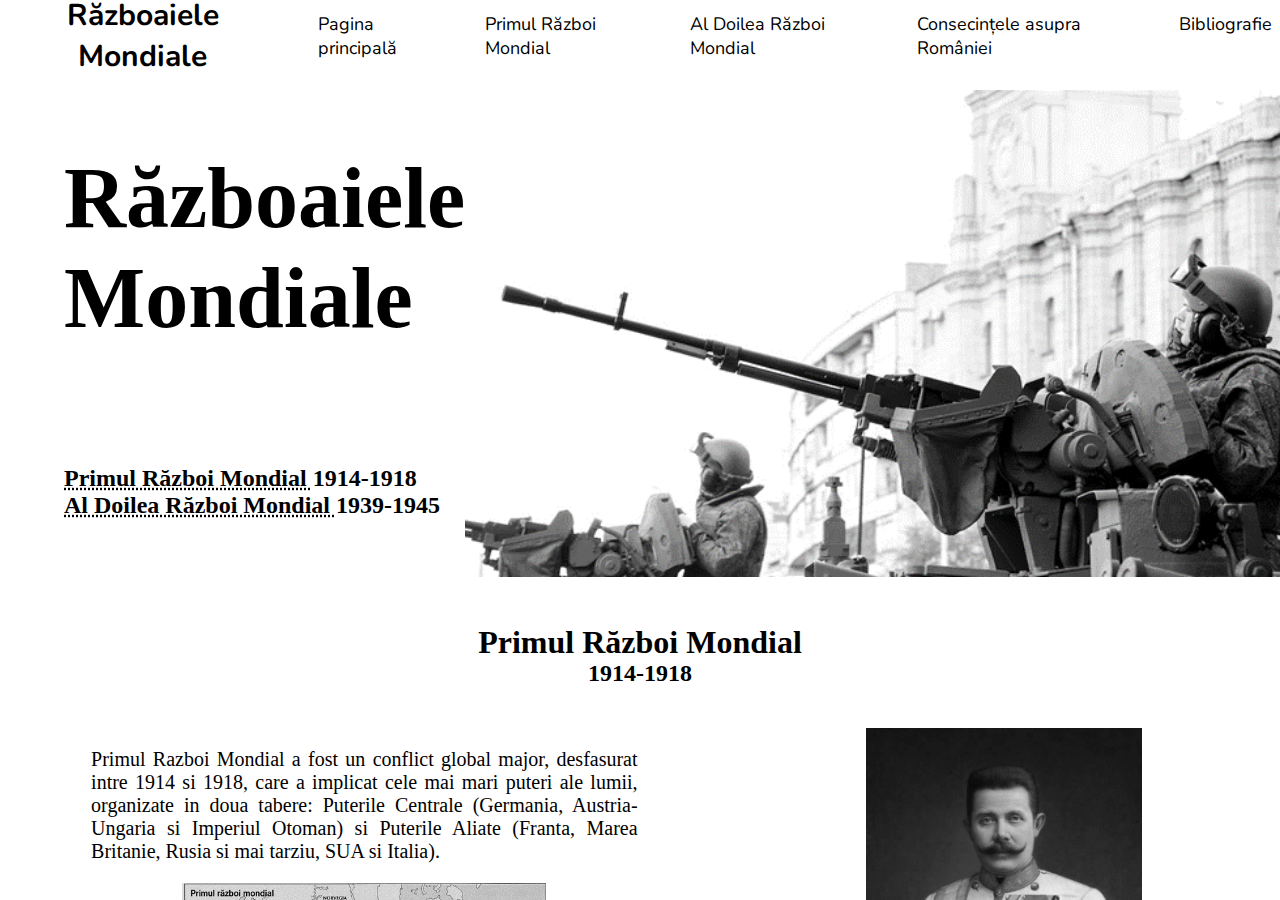
<file: index.html>
<!DOCTYPE html>
<html>
<head>
<title>Atestat</title>
</head>
        <frameset rows="10%, 90%" noresize border="no">
            <frame src="meniu.html" name="meniu" scrolling="no">
            <frame src="pagina-principala.html" name="afis">
        </frameset>
</html>
</file>
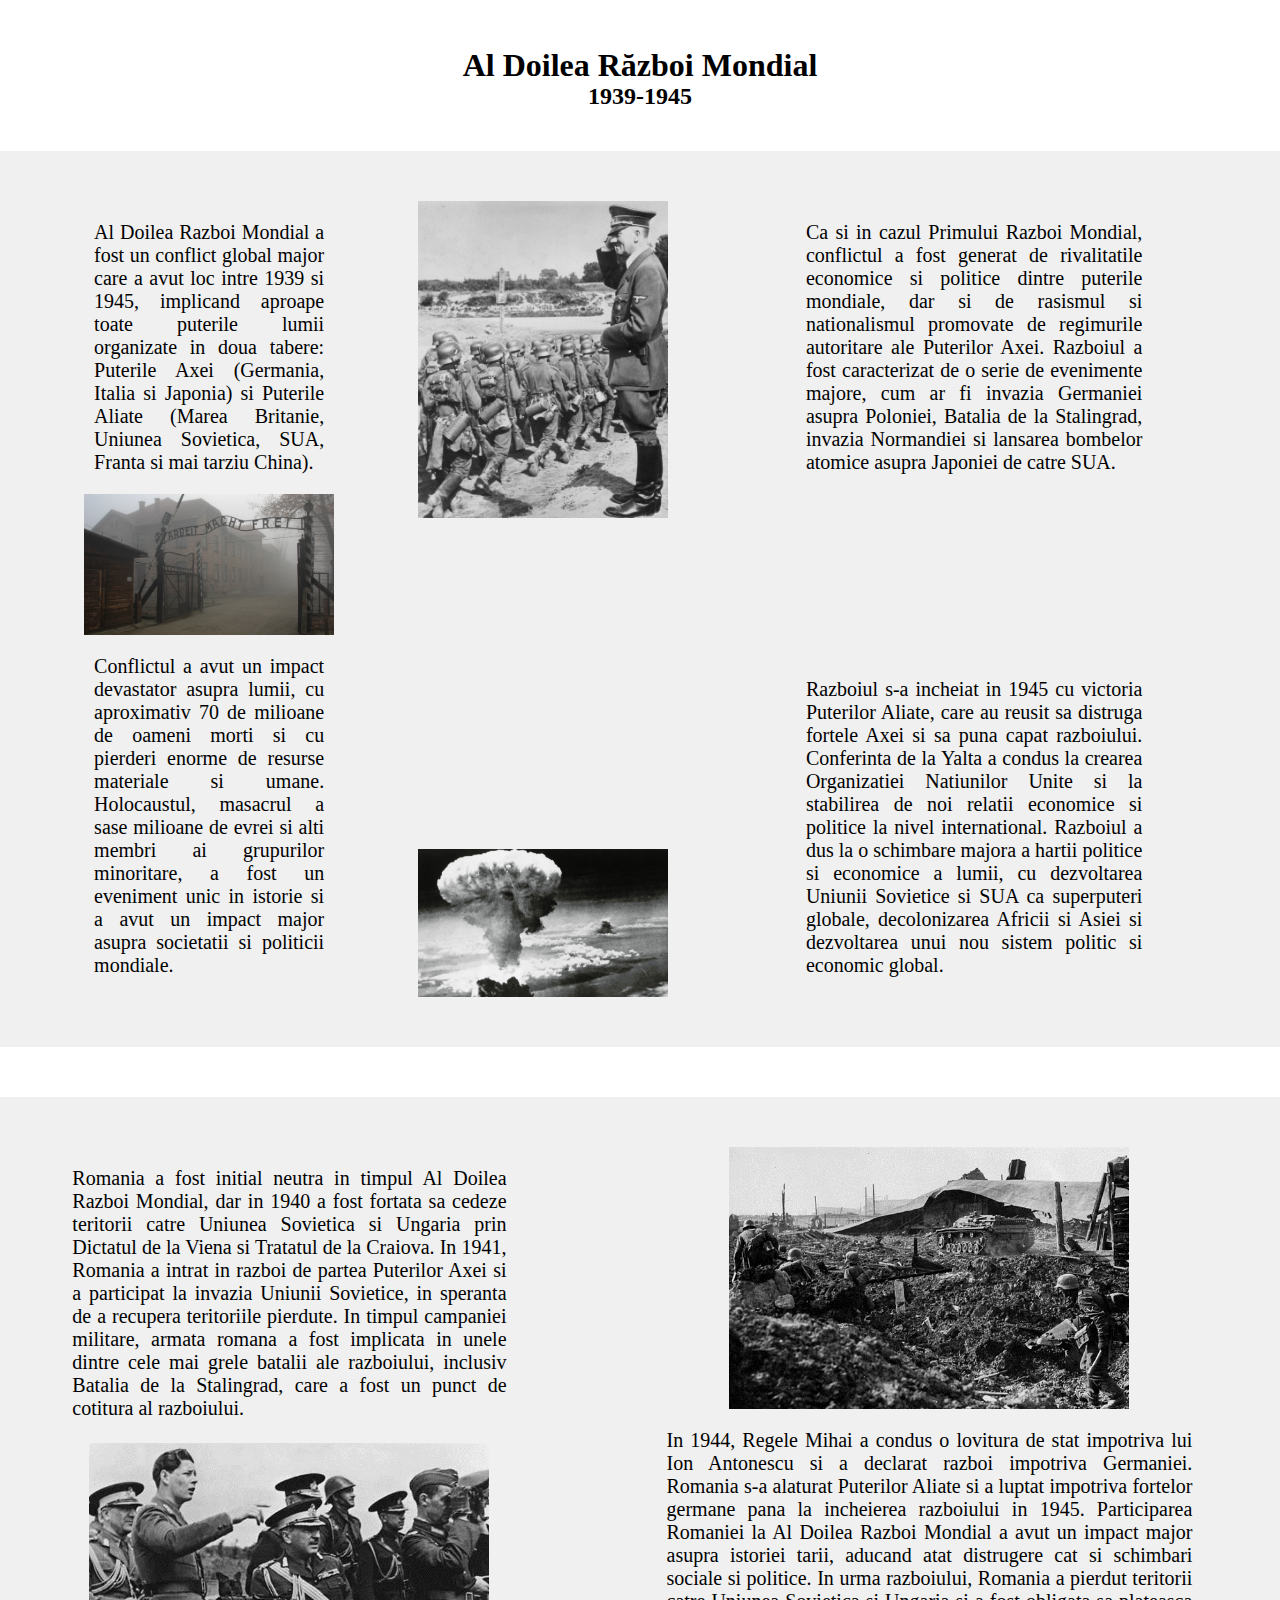
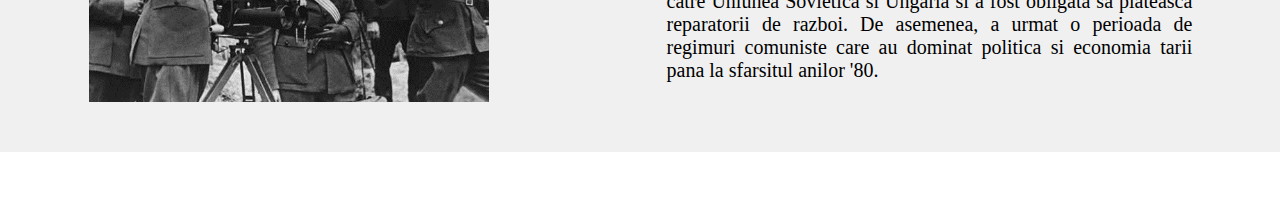
<file: al-doilea-razboi.html>
<!DOCTYPE html>
<html>
<head>
<title>Al Doilea Razboi Mondial</title>

<link rel="stylesheet" href="index.css">
<link rel="stylesheet" href="al-doilea-razboi.css">

<link rel="preconnect" href="https://fonts.googleapis.com">
<link rel="preconnect" href="https://fonts.gstatic.com" crossorigin>
<link href="https://fonts.googleapis.com/css2?family=Lato&display=swap" rel="stylesheet">
</head>
<body>

    <div class="titlu">
        <h1>Al Doilea Război Mondial</h1>
        <h2>1939-1945</h2>
    </div>

    <section>
        <div class="content">
            <p>Al Doilea Razboi Mondial a fost un conflict global major care a avut loc intre 1939 si 1945, implicand aproape toate puterile lumii organizate in doua tabere: Puterile Axei (Germania, Italia si Japonia) si Puterile Aliate (Marea Britanie, Uniunea Sovietica, SUA, Franta si mai tarziu China).</p>
            <img src="dr1.png" alt="" >
            <p>Conflictul a avut un impact devastator asupra lumii, cu aproximativ 70 de milioane de oameni morti si cu pierderi enorme de resurse materiale si umane. Holocaustul, masacrul a sase milioane de evrei si alti membri ai grupurilor minoritare, a fost un eveniment unic in istorie si a avut un impact major asupra societatii si politicii mondiale.</p>
        </div>
        <div class="content">
            <img src="dr2.png" alt="">
            <img src="dr3.png" alt="">
        </div>
        <div class="content">
            <p>Ca si in cazul Primului Razboi Mondial, conflictul a fost generat de rivalitatile economice si politice dintre puterile mondiale, dar si de rasismul si nationalismul promovate de regimurile autoritare ale Puterilor Axei. Razboiul a fost caracterizat de o serie de evenimente majore, cum ar fi invazia Germaniei asupra Poloniei, Batalia de la Stalingrad, invazia Normandiei si lansarea bombelor atomice asupra Japoniei de catre SUA.</p>
            <p>Razboiul s-a incheiat in 1945 cu victoria Puterilor Aliate, care au reusit sa distruga fortele Axei si sa puna capat razboiului. Conferinta de la Yalta a condus la crearea Organizatiei Natiunilor Unite si la stabilirea de noi relatii economice si politice la nivel international. Razboiul a dus la o schimbare majora a hartii politice si economice a lumii, cu dezvoltarea Uniunii Sovietice si SUA ca superputeri globale, decolonizarea Africii si Asiei si dezvoltarea unui nou sistem politic si economic global.</p>
        </div>
    </section>

    <section>
        <div class="content2">
            <p>Romania a fost initial neutra in timpul Al Doilea Razboi Mondial, dar in 1940 a fost fortata sa cedeze teritorii catre Uniunea Sovietica si Ungaria prin Dictatul de la Viena si Tratatul de la Craiova. In 1941, Romania a intrat in razboi de partea Puterilor Axei si a participat la invazia Uniunii Sovietice, in speranta de a recupera teritoriile pierdute. In timpul campaniei militare, armata romana a fost implicata in unele dintre cele mai grele batalii ale razboiului, inclusiv Batalia de la Stalingrad, care a fost un punct de cotitura al razboiului.</p>
            <img src="dr4.png" alt="" >
        </div>
        <div class="content2">
            <img src="dr5.png" alt="">
            <p>In 1944, Regele Mihai a condus o lovitura de stat impotriva lui Ion Antonescu si a declarat razboi impotriva Germaniei. Romania s-a alaturat Puterilor Aliate si a luptat impotriva fortelor germane pana la incheierea razboiului in 1945. Participarea Romaniei la Al Doilea Razboi Mondial a avut un impact major asupra istoriei tarii, aducand atat distrugere cat si schimbari sociale si politice. In urma razboiului, Romania a pierdut teritorii catre Uniunea Sovietica si Ungaria si a fost obligata sa plateasca reparatorii de razboi. De asemenea, a urmat o perioada de regimuri comuniste care au dominat politica si economia tarii pana la sfarsitul anilor '80.</p>
        </div>
    </section>

</body>
</file>
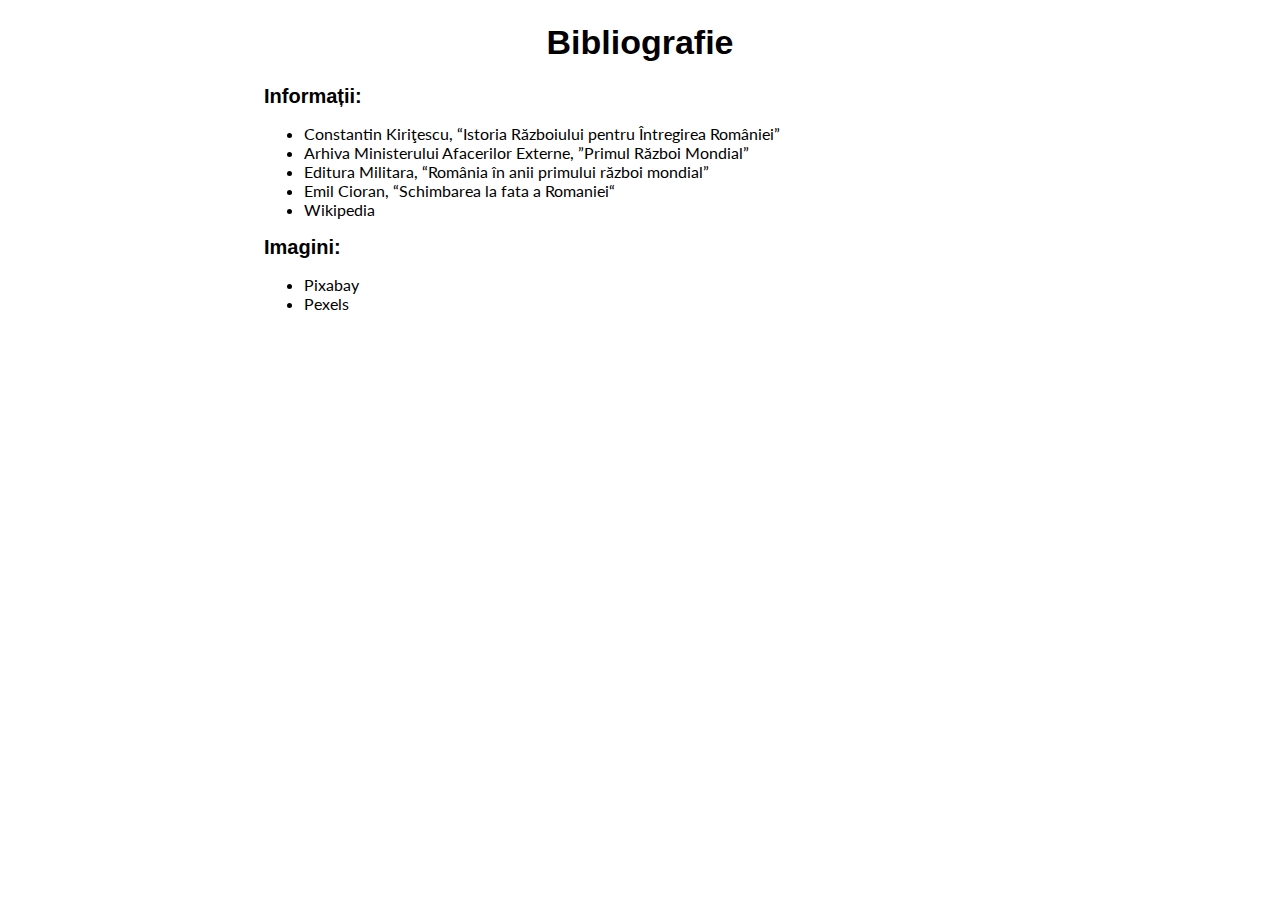
<file: bibliografie.html>
<!DOCTYPE html>
<html>
<head>
<title>Bibliografie</title>

<link rel="stylesheet" href="index.css">
<link rel="stylesheet" href="bibliografie.css">

<link rel="preconnect" href="https://fonts.googleapis.com">
<link rel="preconnect" href="https://fonts.gstatic.com" crossorigin>
<link href="https://fonts.googleapis.com/css2?family=Lato&display=swap" rel="stylesheet">
</head>
<body>

    <h1>Bibliografie</h1>

    <h2>Informații:</h2>
    <ul>
        <li>Constantin Kiriţescu, “Istoria Războiului pentru Întregirea României”</li>
        <li>Arhiva Ministerului Afacerilor Externe, ”Primul Război Mondial”</li>
        <li>Editura Militara, “România în anii primului război mondial”</li>
        <li>Emil Cioran, “Schimbarea la fata a Romaniei“</li>
        <li>Wikipedia</li>
    </ul>

    <h2>Imagini:</h2>
        <ul>
        <li>Pixabay</li>
        <li>Pexels</li>
    </ul>
   
</body>
</file>
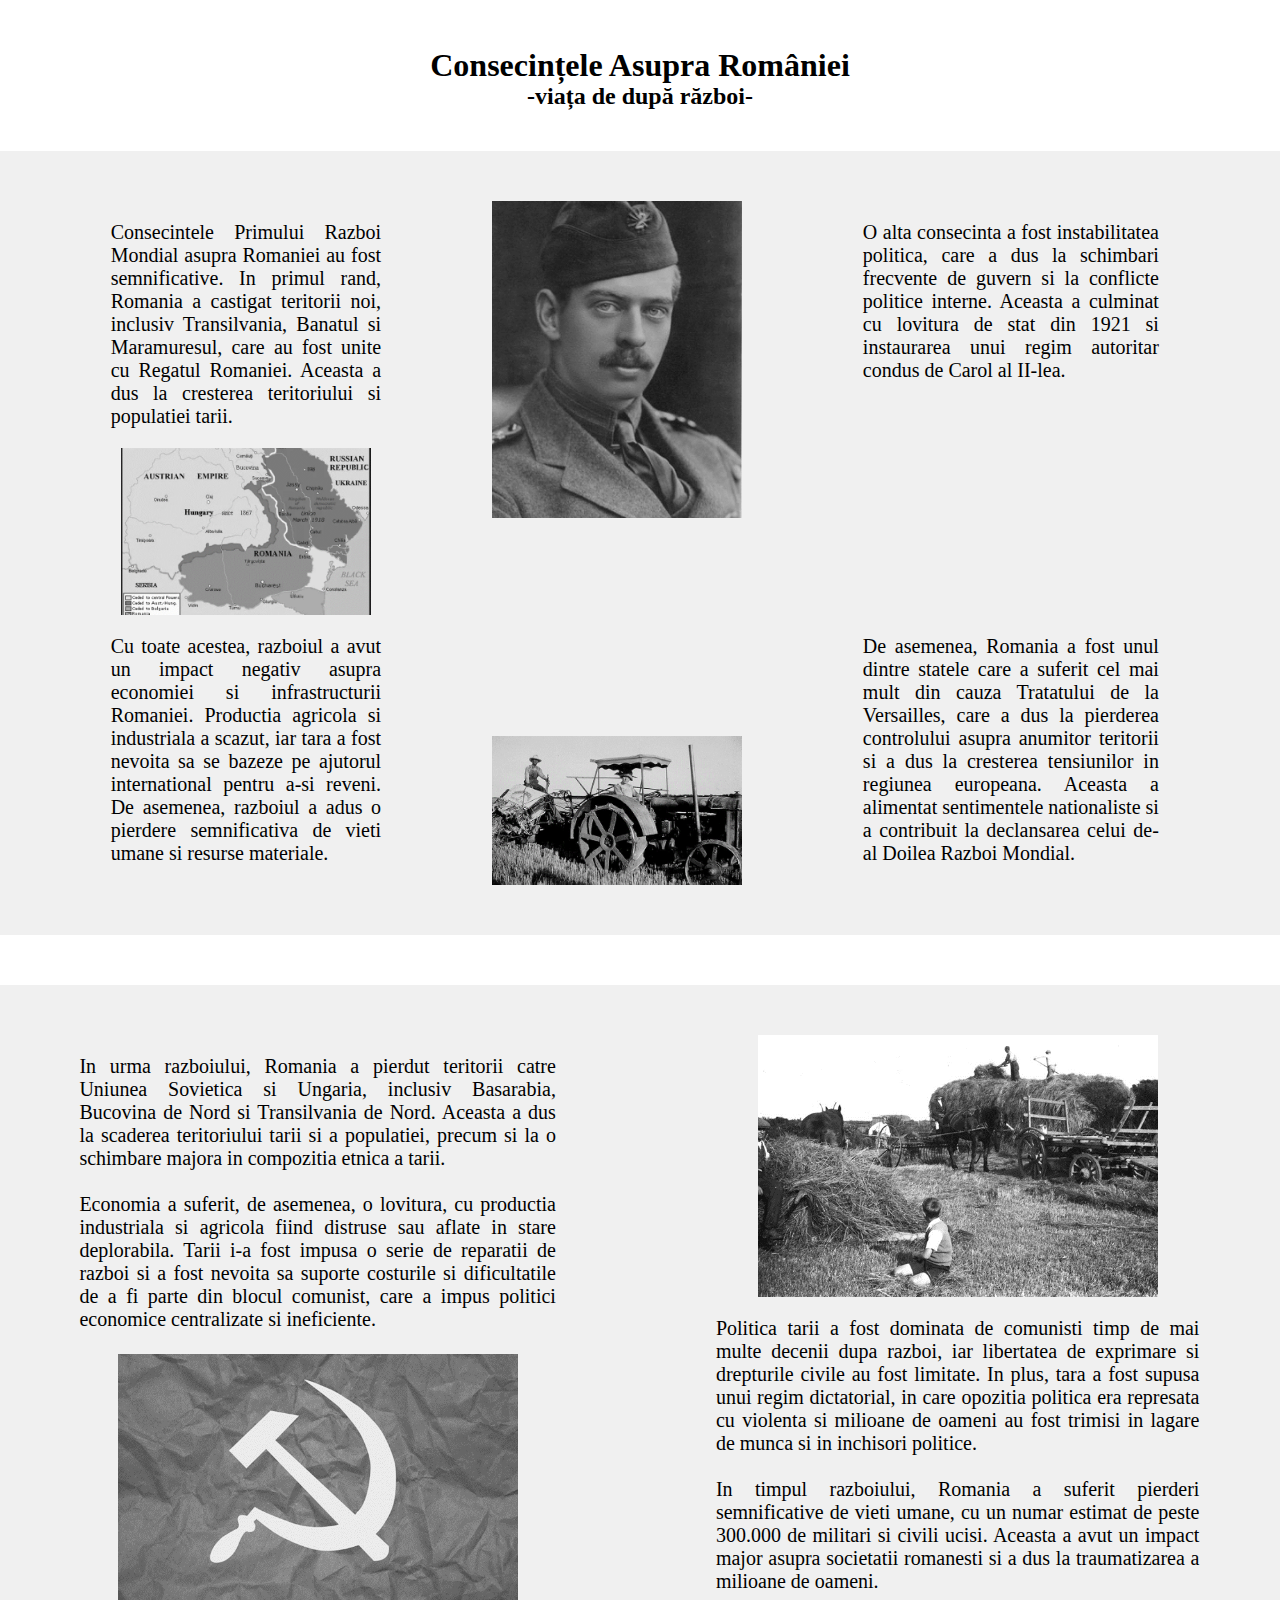
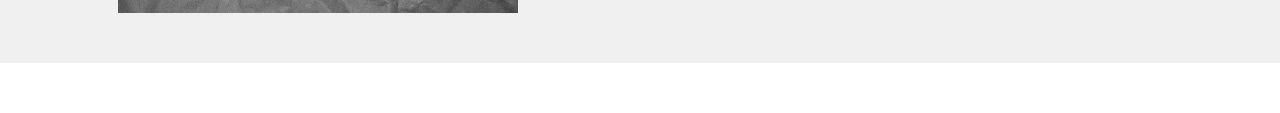
<file: consecintele-asupra-romaniei.html>
<!DOCTYPE html>
<html>
<head>
<title>Consecințele asupra României</title>

<link rel="stylesheet" href="index.css">
<link rel="stylesheet" href="al-doilea-razboi.css">

<link rel="preconnect" href="https://fonts.googleapis.com">
<link rel="preconnect" href="https://fonts.gstatic.com" crossorigin>
<link href="https://fonts.googleapis.com/css2?family=Lato&display=swap" rel="stylesheet">
</head>
<body>

    <div class="titlu">
        <h1>Consecințele Asupra României</h1>
        <h2>-viața de după război-</h2>
    </div>

    <section>
        <div class="content">
            <p>Consecintele Primului Razboi Mondial asupra Romaniei au fost semnificative. In primul rand, Romania a castigat teritorii noi, inclusiv Transilvania, Banatul si Maramuresul, care au fost unite cu Regatul Romaniei. Aceasta a dus la cresterea teritoriului si populatiei tarii.</p>
            <img src="cr1.png" alt="" >
            <p>Cu toate acestea, razboiul a avut un impact negativ asupra economiei si infrastructurii Romaniei. Productia agricola si industriala a scazut, iar tara a fost nevoita sa se bazeze pe ajutorul international pentru a-si reveni. De asemenea, razboiul a adus o pierdere semnificativa de vieti umane si resurse materiale.</p>
        </div>
        <div class="content">
            <img src="cr2.png" alt="">
            <img src="cr3.png" alt="">
        </div>
        <div class="content">
            <p>O alta consecinta a fost instabilitatea politica, care a dus la schimbari frecvente de guvern si la conflicte politice interne. Aceasta a culminat cu lovitura de stat din 1921 si instaurarea unui regim autoritar condus de Carol al II-lea.</p>
            <p>De asemenea, Romania a fost unul dintre statele care a suferit cel mai mult din cauza Tratatului de la Versailles, care a dus la pierderea controlului asupra anumitor teritorii si a dus la cresterea tensiunilor in regiunea europeana. Aceasta a alimentat sentimentele nationaliste si a contribuit la declansarea celui de-al Doilea Razboi Mondial.</p>
        </div>
    </section>

    <section>
        <div class="content2">
            <p>In urma razboiului, Romania a pierdut teritorii catre Uniunea Sovietica si Ungaria, inclusiv Basarabia, Bucovina de Nord si Transilvania de Nord. Aceasta a dus la scaderea teritoriului tarii si a populatiei, precum si la o schimbare majora in compozitia etnica a tarii.
                <br><br>
                Economia a suferit, de asemenea, o lovitura, cu productia industriala si agricola fiind distruse sau aflate in stare deplorabila. Tarii i-a fost impusa o serie de reparatii de razboi si a fost nevoita sa suporte costurile si dificultatile de a fi parte din blocul comunist, care a impus politici economice centralizate si ineficiente.</p>
            <img src="cr4.png" alt="" >
        </div>
        <div class="content2">
            <img src="cr5.png" alt="">
            <p>Politica tarii a fost dominata de comunisti timp de mai multe decenii dupa razboi, iar libertatea de exprimare si drepturile civile au fost limitate. In plus, tara a fost supusa unui regim dictatorial, in care opozitia politica era represata cu violenta si milioane de oameni au fost trimisi in lagare de munca si in inchisori politice.
                <br><br>
                In timpul razboiului, Romania a suferit pierderi semnificative de vieti umane, cu un numar estimat de peste 300.000 de militari si civili ucisi. Aceasta a avut un impact major asupra societatii romanesti si a dus la traumatizarea a milioane de oameni.</p>
        </div>
    </section>

</body>
</file>
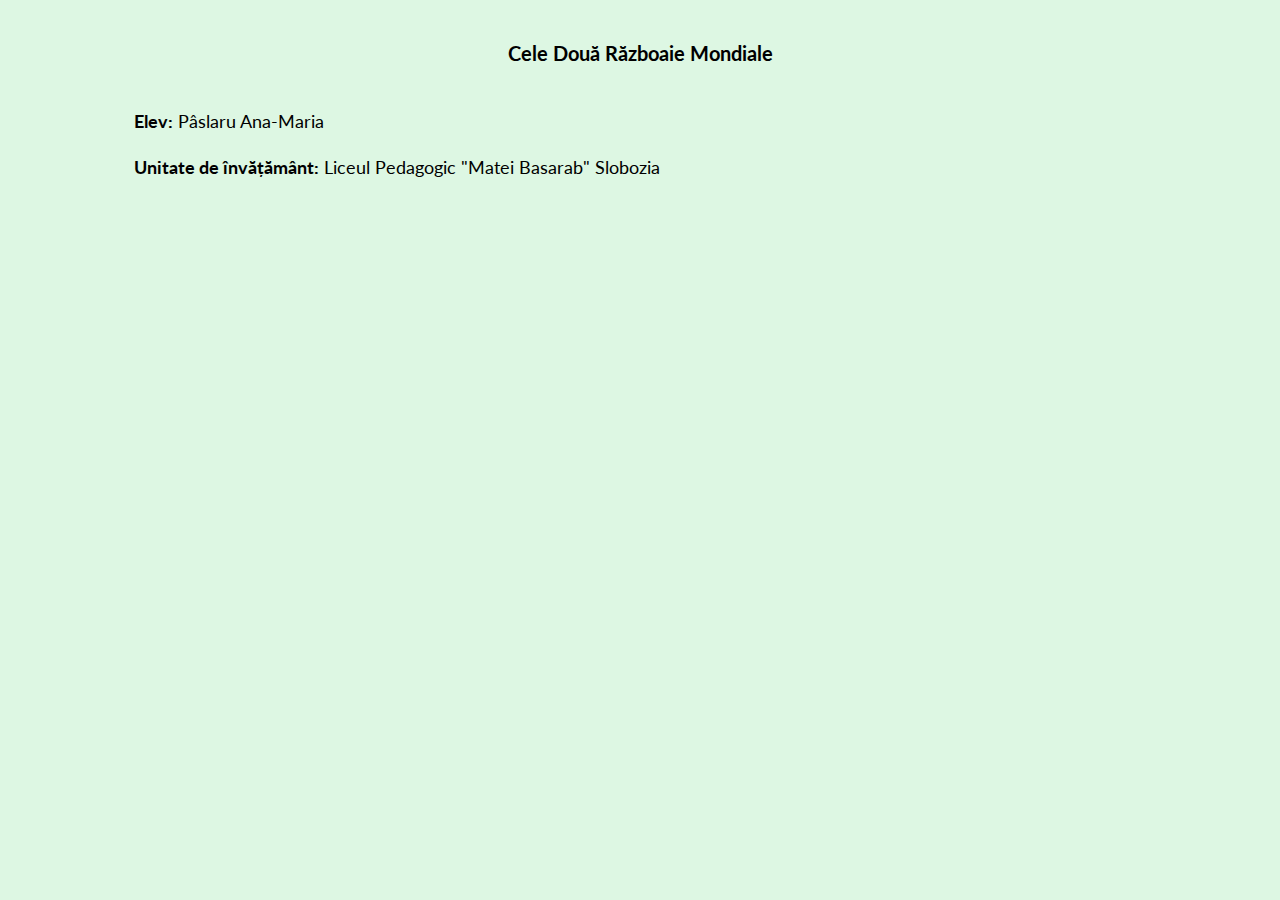
<file: info.html>
<!DOCTYPE html>
<html>
<head>
<title>Prezentare</title>

<link rel="stylesheet" href="index.css">
<link rel="stylesheet" href="info.css">

<link rel="preconnect" href="https://fonts.googleapis.com">
<link rel="preconnect" href="https://fonts.gstatic.com" crossorigin>
<link href="https://fonts.googleapis.com/css2?family=Lato&display=swap" rel="stylesheet">
</head>
<body>
    <div class="titlu">
    <h1><p>Cele Două Războaie Mondiale</p></h1>
    
    </div>

    <div class="info">
        <p> <b>Elev:</b> Pâslaru Ana-Maria</p>
    </div>
    <div class="info">
        <p> <b>Unitate de învățământ:</b> Liceul Pedagogic "Matei Basarab" Slobozia</p> 
    </div>

</body>
</file>
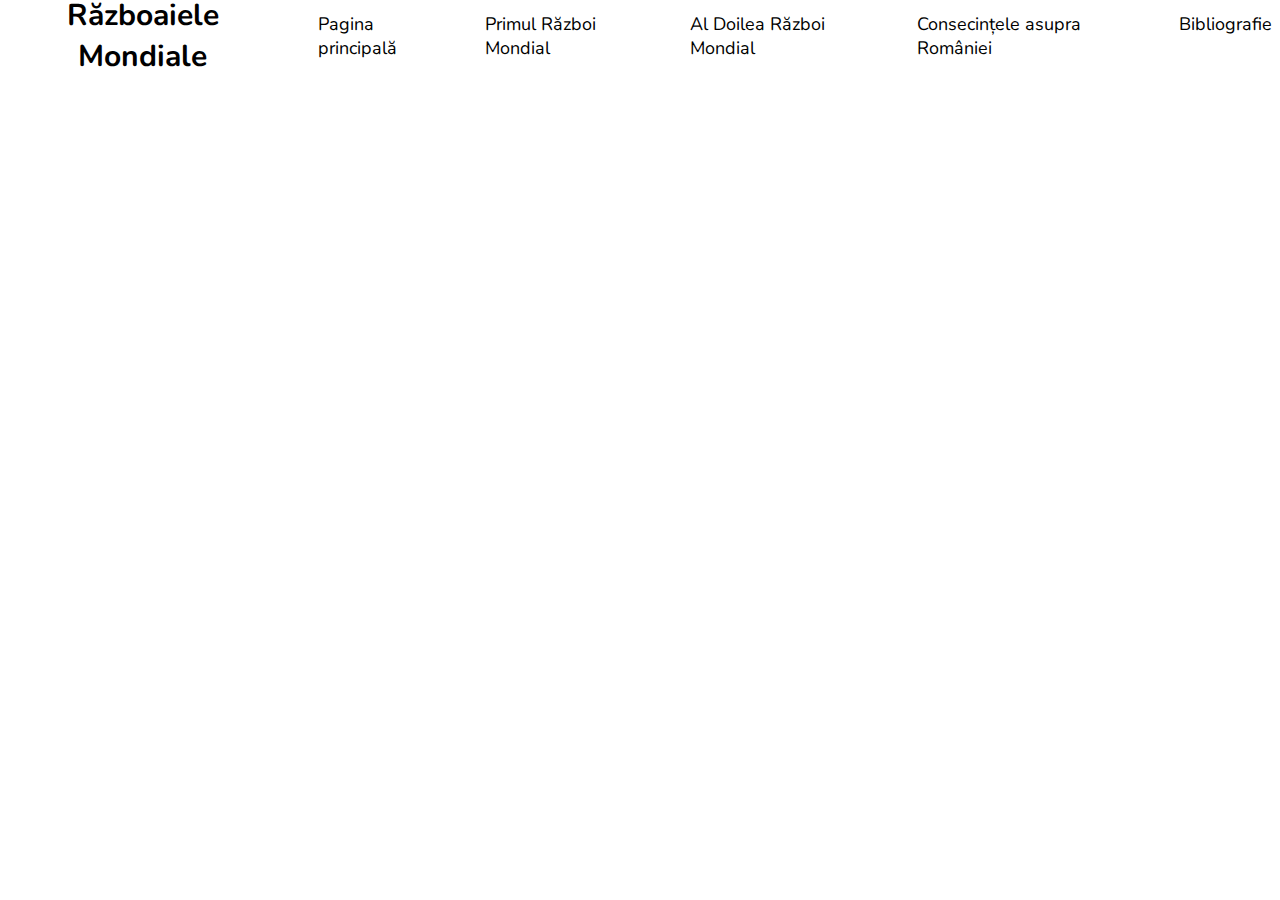
<file: meniu.html>
<!DOCTYPE html>
<html>
<head>
<title>Prezentare</title>

<link rel="stylesheet" href="index.css">
<link rel="stylesheet" href="meniu.css">

<link rel="preconnect" href="https://fonts.googleapis.com">
<link rel="preconnect" href="https://fonts.gstatic.com" crossorigin>
<link href="https://fonts.googleapis.com/css2?family=Golos+Text&family=Nunito:wght@300&display=swap" rel="stylesheet">
</head>
<body>

    <h1>Războaiele Mondiale</h1>

    <ul>
        <li><a href="pagina-principala.html" target="afis">Pagina principală</a></li>
        <li><a href="primul-razboi.html" target="afis">Primul Război Mondial</a></li>
        <li><a href="al-doilea-razboi.html" target="afis">Al Doilea Război Mondial</a></li>
        <li><a href="consecintele-asupra-romaniei.html" target="afis">Consecințele asupra României</a></li>
        <li><a href="bibliografie.html" target="afis">Bibliografie</a></li>
    </ul>

</body>
</file>
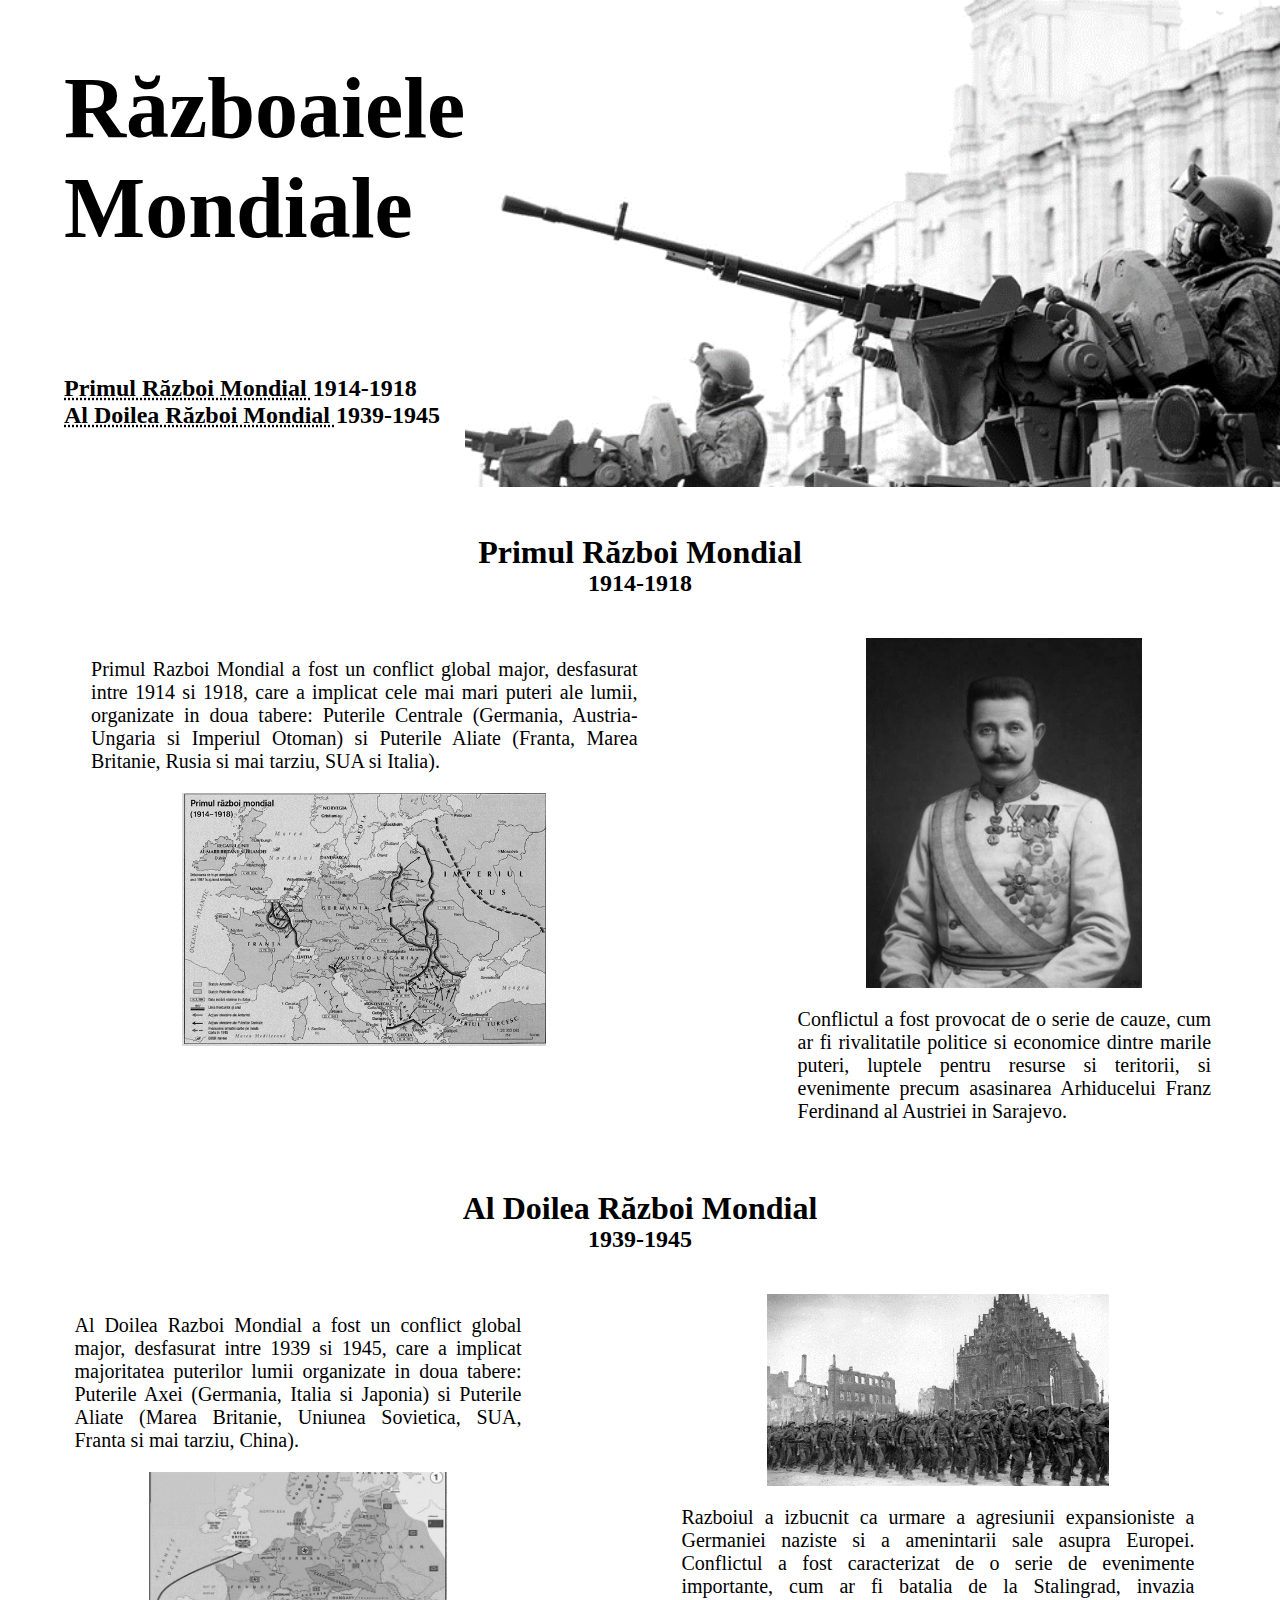
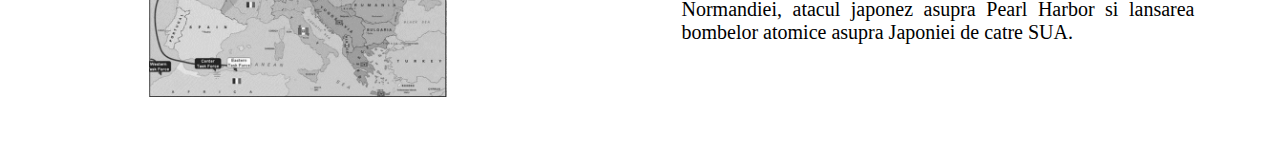
<file: pagina-principala.html>
<!DOCTYPE html>
<html>
<head>
<title>Pagina Principala</title>

<link rel="stylesheet" href="index.css">
<link rel="stylesheet" href="pagina-principala.css">

<link rel="preconnect" href="https://fonts.googleapis.com">
<link rel="preconnect" href="https://fonts.gstatic.com" crossorigin>
<link href="https://fonts.googleapis.com/css2?family=Georama&display=swap" rel="stylesheet"></head>
<body>

    <div class="cover">
        <div class="text">
        <h1>Războaiele <br>
            Mondiale</h1>
        <h2><a href="primul-razboi.html">Primul Război Mondial </a> 1914-1918 
            <br>
            <a href="al-doilea-razboi.html">Al Doilea Război Mondial </a>1939-1945 </h2>
            </div>
        <img src="pp.png" alt="">
    </div>

    <div class="titlu">
        <h1>Primul Război Mondial</h1>
        <h2>1914-1918</h2>
    </div>

    <section>
        <div class="content">
            <p>Primul Razboi Mondial a fost un conflict global major, desfasurat intre 1914 si 1918, care a implicat cele mai mari puteri ale lumii, organizate in doua tabere: Puterile Centrale (Germania, Austria-Ungaria si Imperiul Otoman) si Puterile Aliate (Franta, Marea Britanie, Rusia si mai tarziu, SUA si Italia).</p>
            <img src="pp1.png" alt="">
        </div>
        <div class="content">
            <img src="pp2.png" alt="">
            <p>Conflictul a fost provocat de o serie de cauze, cum ar fi rivalitatile politice si economice dintre marile puteri, luptele pentru resurse si teritorii, si evenimente precum asasinarea Arhiducelui Franz Ferdinand al Austriei in Sarajevo.</p>
        </div>
    </section>

    <div class="titlu">
        <h1>Al Doilea Război Mondial</h1>
        <h2>1939-1945</h2>
    </div>

    <section>
        <div class="content">
            <p>Al Doilea Razboi Mondial a fost un conflict global major, desfasurat intre 1939 si 1945, care a implicat majoritatea puterilor lumii organizate in doua tabere: Puterile Axei (Germania, Italia si Japonia) si Puterile Aliate (Marea Britanie, Uniunea Sovietica, SUA, Franta si mai tarziu, China).</p>
            <img src="pp3.png" alt="">
        </div>
        <div class="content">
            <img src="pp4.png" alt="">
            <p>Razboiul a izbucnit ca urmare a agresiunii expansioniste a Germaniei naziste si a amenintarii sale asupra Europei. Conflictul a fost caracterizat de o serie de evenimente importante, cum ar fi batalia de la Stalingrad, invazia Normandiei, atacul japonez asupra Pearl Harbor si lansarea bombelor atomice asupra Japoniei de catre SUA.</p>
        </div>
    </section>

</body>
</file>
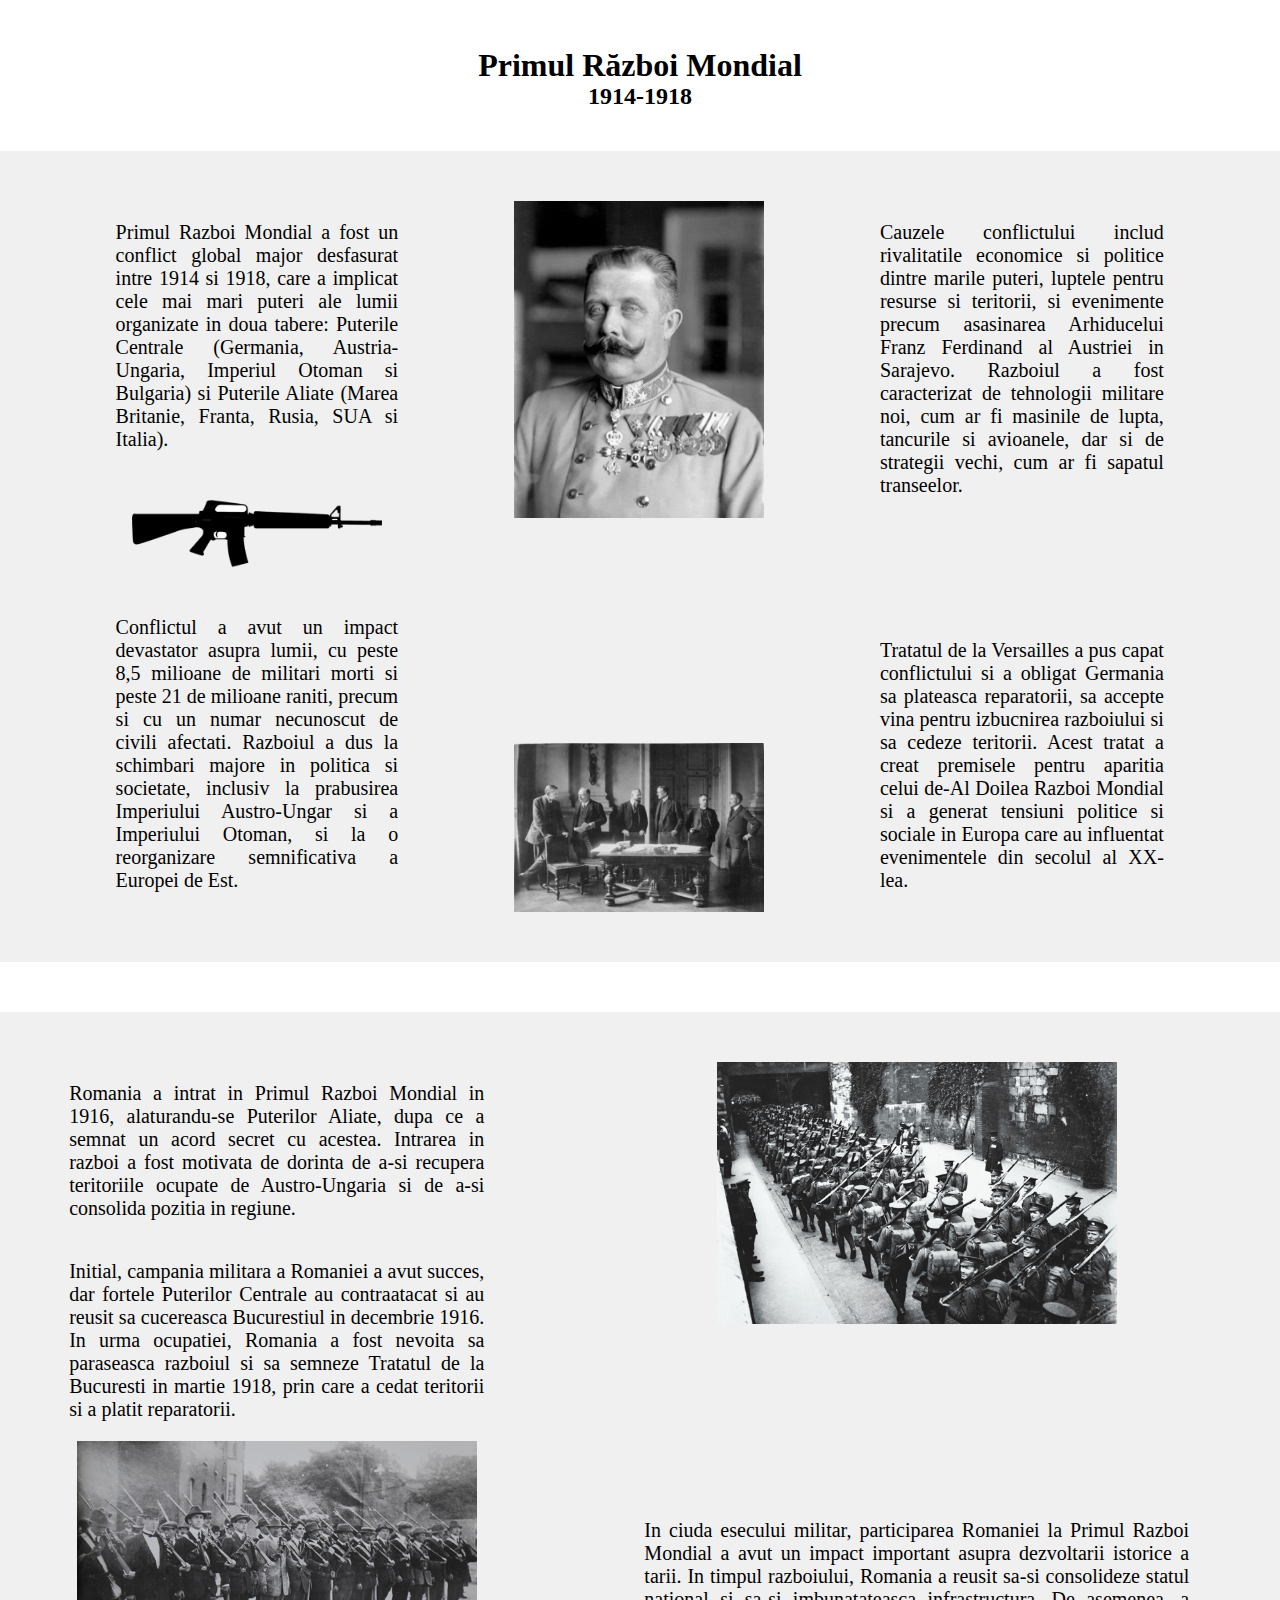
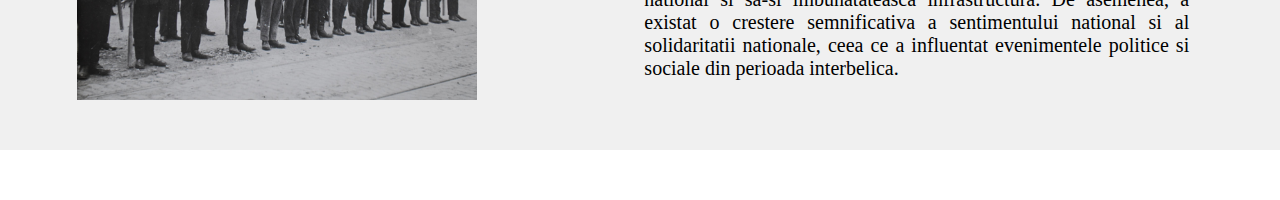
<file: primul-razboi.html>
<!DOCTYPE html>
<html>
<head>
<title>Primul Razboi Mondial</title>

<link rel="stylesheet" href="index.css">
<link rel="stylesheet" href="primul-razboi.css">

<link rel="preconnect" href="https://fonts.googleapis.com">
<link rel="preconnect" href="https://fonts.gstatic.com" crossorigin>
<link href="https://fonts.googleapis.com/css2?family=Lato&display=swap" rel="stylesheet">
</head>
<body>

    <div class="titlu">
        <h1>Primul Război Mondial</h1>
        <h2>1914-1918</h2>
    </div>

    <section>
        <div class="content">
            <p>Primul Razboi Mondial a fost un conflict global major desfasurat intre 1914 si 1918, care a implicat cele mai mari puteri ale lumii organizate in doua tabere: Puterile Centrale (Germania, Austria-Ungaria, Imperiul Otoman si Bulgaria) si Puterile Aliate (Marea Britanie, Franta, Rusia, SUA si Italia).</p>
            <img src="pr1.png" alt="" >
            <p>Conflictul a avut un impact devastator asupra lumii, cu peste 8,5 milioane de militari morti si peste 21 de milioane raniti, precum si cu un numar necunoscut de civili afectati. Razboiul a dus la schimbari majore in politica si societate, inclusiv la prabusirea Imperiului Austro-Ungar si a Imperiului Otoman, si la o reorganizare semnificativa a Europei de Est.</p>
        </div>
        <div class="content">
            <img src="pr2.png" alt="" class="pr2">
            <img src="pr3.png" alt="">
        </div>
        <div class="content">
            <p>Cauzele conflictului includ rivalitatile economice si politice dintre marile puteri, luptele pentru resurse si teritorii, si evenimente precum asasinarea Arhiducelui Franz Ferdinand al Austriei in Sarajevo. Razboiul a fost caracterizat de tehnologii militare noi, cum ar fi masinile de lupta, tancurile si avioanele, dar si de strategii vechi, cum ar fi sapatul transeelor.</p>
            <p>Tratatul de la Versailles a pus capat conflictului si a obligat Germania sa plateasca reparatorii, sa accepte vina pentru izbucnirea razboiului si sa cedeze teritorii. Acest tratat a creat premisele pentru aparitia celui de-Al Doilea Razboi Mondial si a generat tensiuni politice si sociale in Europa care au influentat evenimentele din secolul al XX-lea.</p>
        </div>
    </section>

    <section>
        <div class="content2">
            <p>Romania a intrat in Primul Razboi Mondial in 1916, alaturandu-se Puterilor Aliate, dupa ce a semnat un acord secret cu acestea. Intrarea in razboi a fost motivata de dorinta de a-si recupera teritoriile ocupate de Austro-Ungaria si de a-si consolida pozitia in regiune.</p>
            <p>Initial, campania militara a Romaniei a avut succes, dar fortele Puterilor Centrale au contraatacat si au reusit sa cucereasca Bucurestiul in decembrie 1916. In urma ocupatiei, Romania a fost nevoita sa paraseasca razboiul si sa semneze Tratatul de la Bucuresti in martie 1918, prin care a cedat teritorii si a platit reparatorii.</p>
            <img src="pr4.png" alt="" >
        </div>
        <div class="content2">
            <img src="pr5.png" alt="">
            <p>In ciuda esecului militar, participarea Romaniei la Primul Razboi Mondial a avut un impact important asupra dezvoltarii istorice a tarii. In timpul razboiului, Romania a reusit sa-si consolideze statul national si sa-si imbunatateasca infrastructura. De asemenea, a existat o crestere semnificativa a sentimentului national si al solidaritatii nationale, ceea ce a influentat evenimentele politice si sociale din perioada interbelica.</p>
        </div>
    </section>

</body>
</file>
<file: index.css>
:root{
    --bg-info: #DDF7E3;
    --bg-meniu: #ffffff;
    --bg-pp: #ffffff;


    --bg-bb: #55dcb1;

    --hover: #616161;

    --c1: #5d5d5d;
    --c4: #000000;
    --c5: #2e2e2e;
    --c2: #C7E8CA;
    --c3: #DDF7E3;
}
</file>
<file: al-doilea-razboi.css>
body{
    background-color: var(--bg-pp);
    box-sizing: border-box;
    margin: 0%;
}

.titlu{
    text-align: center;
    line-height: 10px;
    margin-top: 60px;
}

section{
    display: flex;
    flex-direction: row;
    justify-content: center;
    margin: 50px 0;
    background-color: #F0F0F0;
    padding: 50px 0;
}

.content{
    display: flex;
    flex-direction: column;
    align-items: center;
    text-align: center;
    justify-content: space-between;

}

.content p{
    width: 55%;
    font-size: 20px;
    justify-content: space-between;
    text-align: justify;
}

.content img{
    width: 250px;
    height: auto;
    position: relative;
}


.content2{
    display: flex;
    flex-direction: column;
    align-items: center;
    justify-content: space-between;

}

.content2 p{
    width: 75%;
    font-size: 20px;
    justify-content: space-between;
    text-align: justify;
}

.content2 img{
    width: 400px;
    height: auto; 
}
</file>
<file: bibliografie.css>
body{
    background-color: var(--bg-pp);
    padding: 0% 20%;
}

h1{
    text-align: center;
    font-family: 'Comic Sans MC', sans-serif;
    font-size: 34px;
}

ul{
    text-decoration: none;
    /* list-style: none; */ 
}
li{
    color: black;
}

h2{
    font-family: 'Safari 1', sans-serif;
    font-size: 20px;
}

li{
    font-family: 'Lato', sans-serif;
    font-size: 16px;
}
</file>
<file: info.css>
body{
    display: block;

    background-color: var(--bg-info);
}

.titlu{
    display: flex;
    flex-direction: column;
    text-align: center;
    line-height: 20%;

    
}

.titlu h1{
    font-family: 'Lato', sans-serif;
    font-size: 36px;
}

.titlu p{
    font-family: 'Lato', sans-serif;
    font-size: 20px;
}

.info{
    display: flex;
    line-height: 60%;
    margin-left: 10%;
}

.info h2{
    font-family: 'Lato', sans-serif;
    font-size: 18px;
}

.info p{
    font-family: 'Lato', sans-serif;
    font-size: 18px;
}
</file>
<file: meniu.css>
body{
    display: flex;
    flex-direction: row;
    background-color: var(--bg-meniu);
    justify-content: space-around;
    align-items: center;
    height: 55px;
}

h1{
    text-align: center;
    font-family: 'Nunito', sans-serif;
    font-size: 30px;
}

ul{
    display: flex;
    flex-direction: row;
    gap: 40px;
    text-decoration: none;
    list-style: none;
    font-family: 'Nunito', sans-serif;
    font-size: 18px;
}

li{
    text-align: left;
}

a:hover{
    transition: 0.3s;
    text-decoration-line: underline;
    text-decoration-style: dotted;
}


a{
    text-decoration: none;
    color: black;    
    transition: 0.2s;
}

a:hover{
    text-decoration: none;
    color: var(--hover);

    transition: 0.2s;

    text-decoration-line: underline;
    text-decoration-style: dotted;
}
</file>
<file: pagina-principala.css>
body{
    background-color: var(--bg-pp);
    box-sizing: border-box;
    margin: 0%;
}

.cover{
    display: flex;
    flex-direction: row;
    justify-content: space-between;
    padding-left: 5%;
    max-height: 900px;
}

img{
    width: 100%;
}

.cover h1{
    font-size: 86px;
}

a{
    text-decoration-line: underline;
    text-decoration-style: dotted;
    color: black;
    transition: 0.2s;
}

a:hover{
    text-decoration-line: underline;
    text-decoration-style: dashed;
    text-decoration-color: black;
    color: var(--hover);
    transition: 0.2s;
}

.text{
    display: flex;
    flex-direction: column;
    gap: 40px;
}

.titlu{
    text-align: center;
    line-height: 10px;
    margin-top: 60px;
}

section{
    display: flex;
    flex-direction: row;
    justify-content: space-evenly;
    margin: 50px 0;
}

.content{
    display: flex;
    flex-direction: column;
    align-items: center;
    padding: auto;
}

.content p{
    width: 75%;
    font-size: 20px;
    text-align: justify;
}

.content img{
    width: 50%;
    height: auto;
}
</file>
<file: primul-razboi.css>
body{
    background-color: var(--bg-pp);
    box-sizing: border-box;
    margin: 0%;
}

.titlu{
    text-align: center;
    line-height: 10px;
    margin-top: 60px;
}

section{
    display: flex;
    flex-direction: row;
    justify-content: space-evenly;
    margin: 50px 0;
    background-color: #F0F0F0;
    padding: 50px 0;
}

.content{
    display: flex;
    flex-direction: column;
    align-items: center;
    justify-content: space-between;

}

.content p{
    width: 55%;
    font-size: 20px;
    justify-content: space-between;
    text-align: justify;
}

.content img{
    width: 250px;
    height: auto;
}


.content2{
    display: flex;
    flex-direction: column;
    align-items: center;
    justify-content: space-between;

}

.content2 p{
    width: 75%;
    font-size: 20px;
    justify-content: space-between;
    text-align: justify;
}

.content2 img{
    width: 400px;
    height: auto; 
}
</file>
